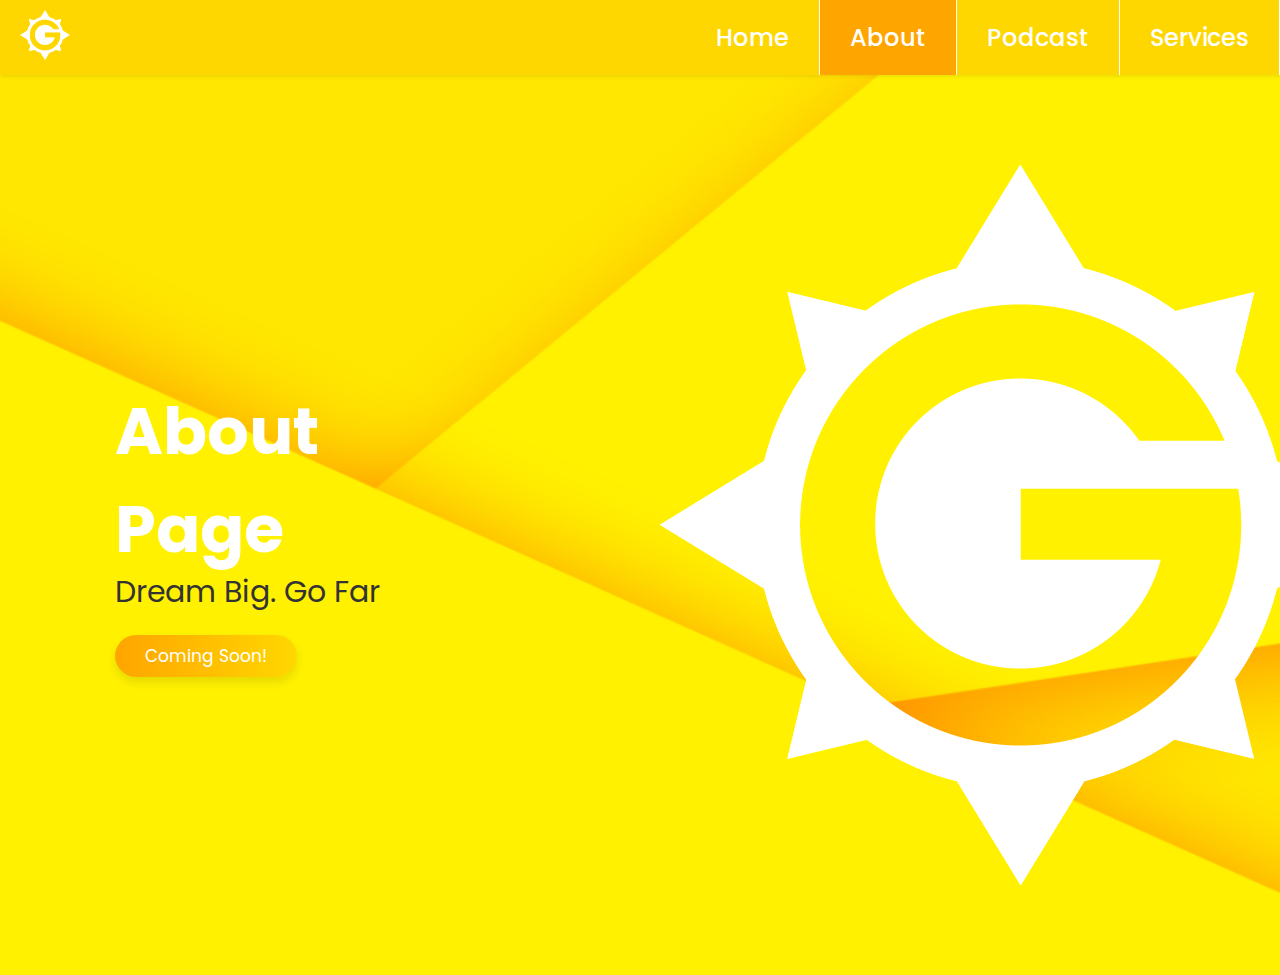
<file: about.html>
<!DOCTYPE htlm>
<html lang="en">
    <head>
        <meta charset = "UTF-8">
        <meta name = "viewport" content = "width=device-width, initial-scale=1.0">
        <title>GoaldenRoad</title>
        <link rel="stylesheet" href="https://cdnjs.cloudflare.com/ajax/libs/font-awesome/5.15.3/css/all.min.css">
        <link rel="stylesheet" href="style.css">
    </head>
    <body>
        <header class="header">
            <nav>
                <a href="#"><img src="GoaldenRoadlogo.png" class="logo"></img></a>
                <input class="menu-btn" type="checkbox" id="menu-btn"/>
                <label class="menu-icon" for="menu-btn"><span class="nav-icon"></span></label>
                <ul class="menu">
                    <li><a href="index.html">Home</a></li>
                    <li class="active"><a href="about.html">About</a></li>
                    <li><a href="media.html">Podcast</a></li>
                    <li><a href="services.html">Services</a></li>
                </ul>
            </nav>
        </header>

        <section class="home" id="home">
            <div class="content">
                <h1>About Page</h1>
                <p>Dream Big. Go Far</p>
                <a href="#" class="btn">Coming Soon!</a>
            </div>
            <div class="image">
                <img src="GoaldenRoadlogo.png" alt="GoaldenRoad Logo">
            </div>
        </section>
    </body>
</html>
</file>
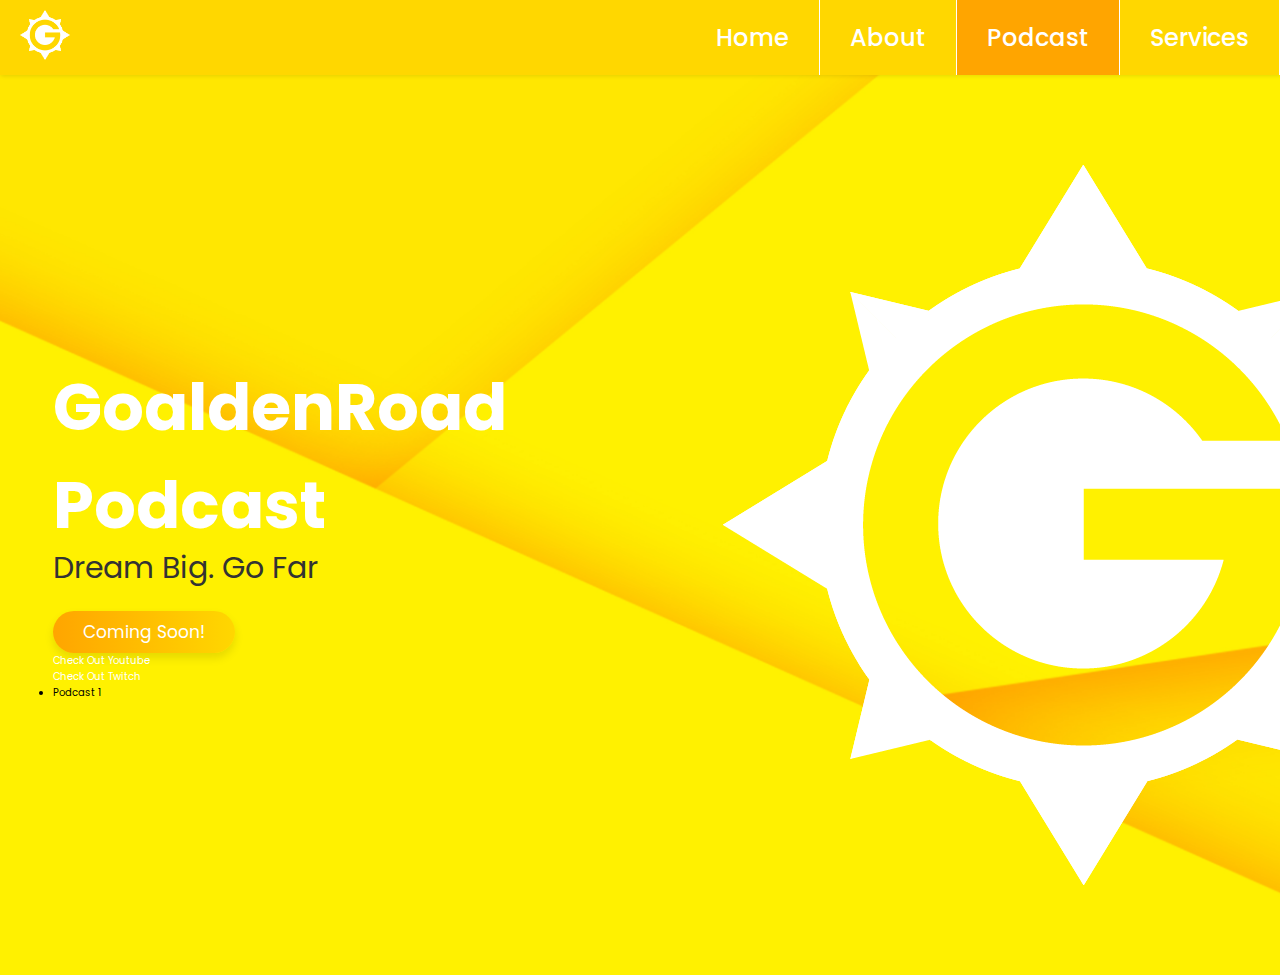
<file: media.html>
<!DOCTYPE htlm>
<html lang="en">
    <head>
        <meta charset = "UTF-8">
        <meta name = "viewport" content = "width=device-width, initial-scale=1.0">
        <title>GoaldenRoad</title>
        <link rel="stylesheet" href="https://cdnjs.cloudflare.com/ajax/libs/font-awesome/5.15.3/css/all.min.css">
        <link rel="stylesheet" href="style.css">
        <link href="https://cdn.jsdelivr.net/npm/bootstrap@5.1.1/dist/css/bootstrap.min.css" rel="stylesheet" integrity="sha384-F3w7mX95PdgyTmZZMECAngseQB83DfGTowi0iMjiWaeVhAn4FJkqJByhZMI3AhiU" crossorigin="anonymous">
    </head>
    <body>
        <header class="header">
            <nav>
                <a href="#"><img src="GoaldenRoadlogo.png" class="logo"></img></a>
                <input class="menu-btn" type="checkbox" id="menu-btn"/>
                <label class="menu-icon" for="menu-btn"><span class="nav-icon"></span></label>
                <ul class="menu">
                    <li><a href="index.html">Home</a></li>
                    <li><a href="about.html">About</a></li>
                    <li class="active"><a href="media.html">Podcast</a></li>
                    <li><a href="services.html">Services</a></li>
                </ul>
            </nav>
        </header>

        <section class="home" id="home">
            <div class="content">
                <h1>GoaldenRoad Podcast</h1>
                <p>Dream Big. Go Far</p>
                <a href="#" class="btn">Coming Soon!</a>
                <div>
                    <a href="https://www.youtube.com/channel/UC8EYPbyTrE97CdiHZBsBmng" target="_blank">Check out youtube</a>
                </div>
                <div>
                    <a href="https://www.twitch.tv/goaldenroad" target="_blank">Check out Twitch</a>
                </div>
                <div>
                    <ul>
                        <li>Podcast 1</li>
                    </ul>
                </div>
            </div>
            <div class="image">
                <img src="GoaldenRoadlogo.png" alt="GoaldenRoad Logo">
            </div>
        </section>



    </body>
</html>
</file>
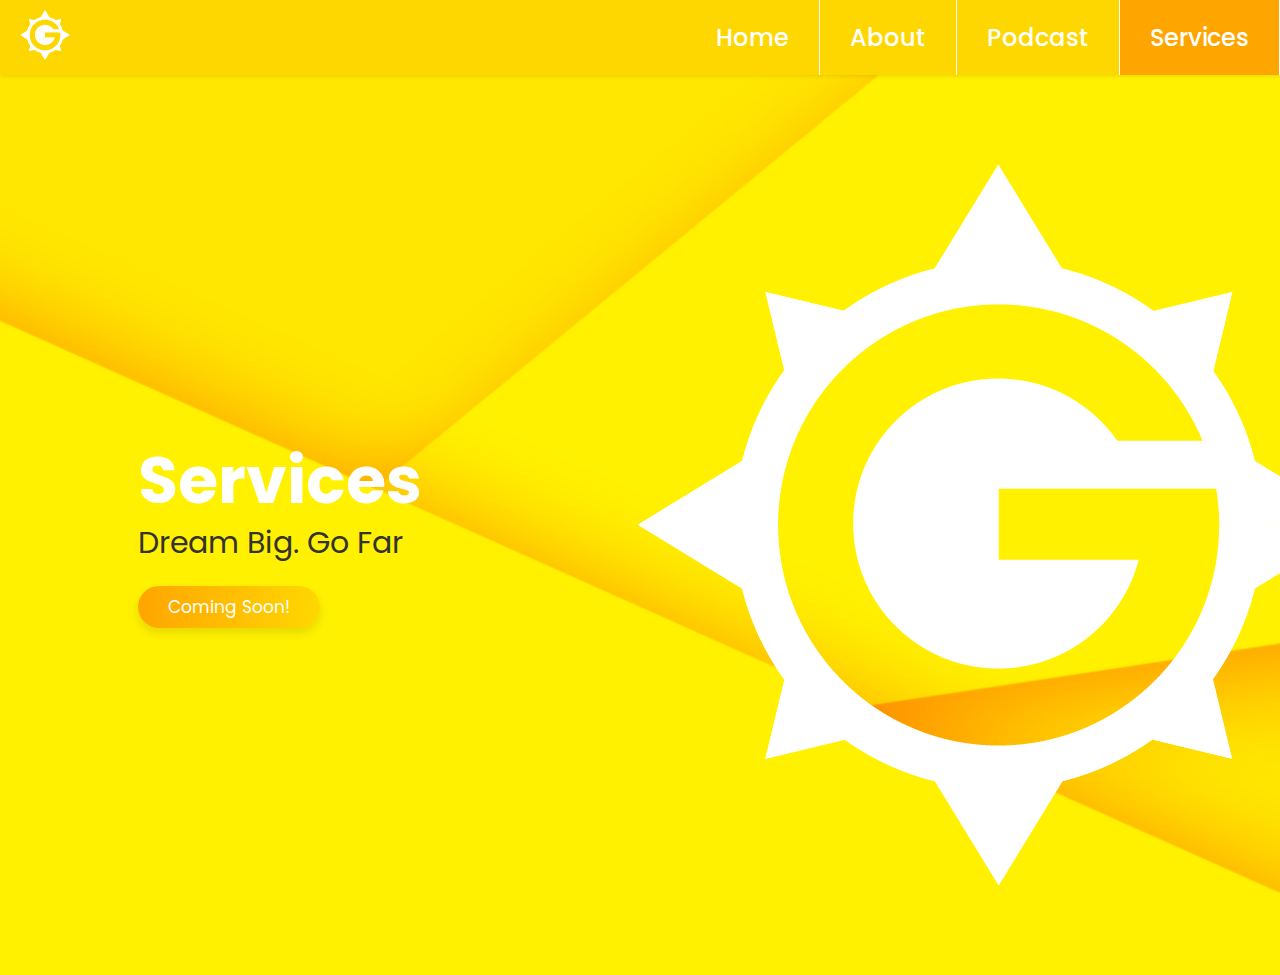
<file: services.html>
<!DOCTYPE htlm>
<html lang="en">
    <head>
        <meta charset = "UTF-8">
        <meta name = "viewport" content = "width=device-width, initial-scale=1.0">
        <title>GoaldenRoad</title>
        <link rel="stylesheet" href="https://cdnjs.cloudflare.com/ajax/libs/font-awesome/5.15.3/css/all.min.css">
        <link rel="stylesheet" href="style.css">
    </head>
    <body>
        <header class="header">
            <nav>
                <a href="#"><img src="GoaldenRoadlogo.png" class="logo"></img></a>
                <input class="menu-btn" type="checkbox" id="menu-btn"/>
                <label class="menu-icon" for="menu-btn"><span class="nav-icon"></span></label>
                <ul class="menu">
                    <li><a href="index.html">Home</a></li>
                    <li><a href="about.html">About</a></li>
                    <li><a href="media.html">Podcast</a></li>
                    <li class="active"><a href="services.html">Services</a></li>
                </ul>
            </nav>
        </header>

        <section class="home" id="home">
            <div class="content">
                <h1>Services</h1>
                <p>Dream Big. Go Far</p>
                <a href="#" class="btn">Coming Soon!</a>
            </div>
            <div class="image">
                <img src="GoaldenRoadlogo.png" alt="GoaldenRoad Logo">
            </div>
        </section>
    </body>
</html>
</file>
<file: style.css>
@import url('https://fonts.googleapis.com/css2?family=Poppins:wght@100;200;300;400&display=swap');

:root{
    --orange: #ffa500;
    --gold: #ffd700;
    --gradient:linear-gradient(90deg, var(--orange), var(--gold)); 
}

*{
    font-family: "Poppins", sans-serif;
    margin: 0;
    padding: 0;
    text-decoration: none;
    outline: none;
    border: none;
    text-transform: capitalize;
}

 *::selection {
    background: var(--gold);
    color: #fff
}

html {
    font-size: 62.5%;
    overflow-x: hidden;
}

body{
    margin: 0;
    font-family: "Poppins", Arial, Helvetica, sans-serif;
    background-color: #bbb;
}

section {
    min-height: 100vh;
    padding: 0 9%;
    padding-top: 7.5rem; 
}

a{
    color: #fff;
}

.btn {
    display: inline-block;
    margin-top: 1rem;
    padding: .8rem 3rem;
    border-radius: 5rem;
    background: var(--gradient);
    font-size: 1.7rem;
    color: #fff;
    cursor: pointer;
    box-shadow: 0 .5rem 1rem rgba(0, 0, 0, 0.1);
    transition: all .3s linear
}

.btn:hover {
    transform: scale(1.1);
}

.header{
    background-color: #ffd700;
    box-shadow: 1px 1px 4px 0 rgba(0, 0, 0, 0.1);
    position: fixed;
    width: 100%;
    z-index: 3;
}

.header ul{
    margin: 0;
    padding: 0;
    list-style: none;
    overflow: hidden;
    background-color: #ffd700;
    font-family: "Poppins";
    font-weight: 500;
    font-size: 24px;
}

.header ul a{
    display: block;
    padding: 20px;
    border-right: 1px solid #fff;
    text-decoration: none;
}

.header ul a:hover{
    background-color: #ffa500;
}


.header .logo {
    float: left;
    display: block;
    font-size: 2em;
    padding: 10px 20px;
    height: 50px;
    cursor: pointer;
}

.header .menu {
    clear: both;
    max-height: 0;
    transition: max-height .2s ease-out;
}

.header .menu .active{
    background-color: #ffa500;
}

.header .menu-icon {
    padding: 33px 20px;
    position: relative;
    float: right;
    cursor: pointer;
}

.header .menu-icon .nav-icon {
    background: #fff;
    display: block;
    height: 3px;
    width: 22px;
    position: relative;
    transition: background .2s ease-out;
}

.header .menu-icon .nav-icon:before{
    background: #fff;
    content: "";
    display: block;
    height: 100%;
    position: absolute;
    width: 100%;
    transition: all .2s ease-out;
    top: 7px;
}

.header .menu-icon .nav-icon:after{
    background: #fff;
    content: "";
    display: block;
    height: 100%;
    position: absolute;
    width: 100%;
    transition: all .2s ease-out;
    top: -7px;
}

.header .menu-btn {
    display: none;
}

.header .menu-btn:checked ~ .menu {
    max-height: 300px;
}

.header .menu-btn:checked ~ .menu-icon .nav-icon {
    background: transparent;
}

.header .menu-btn:checked ~ .menu-icon .nav-icon:before {
    transform: rotate(-45deg);
    top: 0;
}


.header .menu-btn:checked ~ .menu-icon .nav-icon:after {
    transform: rotate(45deg);
    top: 0;
}

@media (max-width:12000px) {
    htlm{
        font-size: 55%;
    }
}

@media (max-width: 991px){
    section {
        padding: 0 3%;
        padding-top: 7.5rem; 
    }
    .home{
        flex-flow: column-reverse; 
    }
    .home .image img{
        width:100%;
    }
    .home .content h1{
        font-size: 3.6rem;
    }
    .home .content{
        font-size: 1.5rem;
    }
}

@media (min-width:48em) {
    .header li{
        float: left;
    }
    .header li a{
        padding: 20px 30px;
    }
    .header .menu {
        clear: none;
        float: right;
        max-height: none;
    }
    .header .menu-icon {
        display: none;
    }
}

@media (max-width: 991px) {
    .home{
        flex-flow: column-reverse; 
    }
    .home .image img{
        display: flex;
        height: 75%;
        width: 75%;
        justify-self: center;
        margin-left: -15%;
    }
    .home .content h1{
        font-size: 3.6rem;
        text-align: center;
    }
    .home .content {
        font-size: 1.5rem;
        text-align: center;
    }
    .home .content .btn {
        justify-content: center;
    }
}

.home {
    display: flex;
    align-items: center;
    justify-content: center;
    background: url("graphicbackground.jpg");
    background-size: cover;
    background-position: center;
    position: -webkit-sticky;
    position: sticky;
    top: 0;
}

.home .image img {
    padding-left: 30%;
    height: -40vw;
    width: -40vw;
    animation: float 3s linear infinite;
    
}

@keyframes float {
    0%, 100% {
        transform: translateY(0rem);
    }
    50% {
        transform: translateY(-3.5rem);
    }
}

.home .content h1{
    font-size: 6.5rem;
    color: white;
    padding: 1rem 0;
    margin-bottom: -3rem;
    text-shadow: 1px 1px 4px 0 rgba(0, 0, 0, 1);
}

.home .content p{
    font-size: 3rem;
    color: #333;
    padding: 1rem 0;
}
</file>
